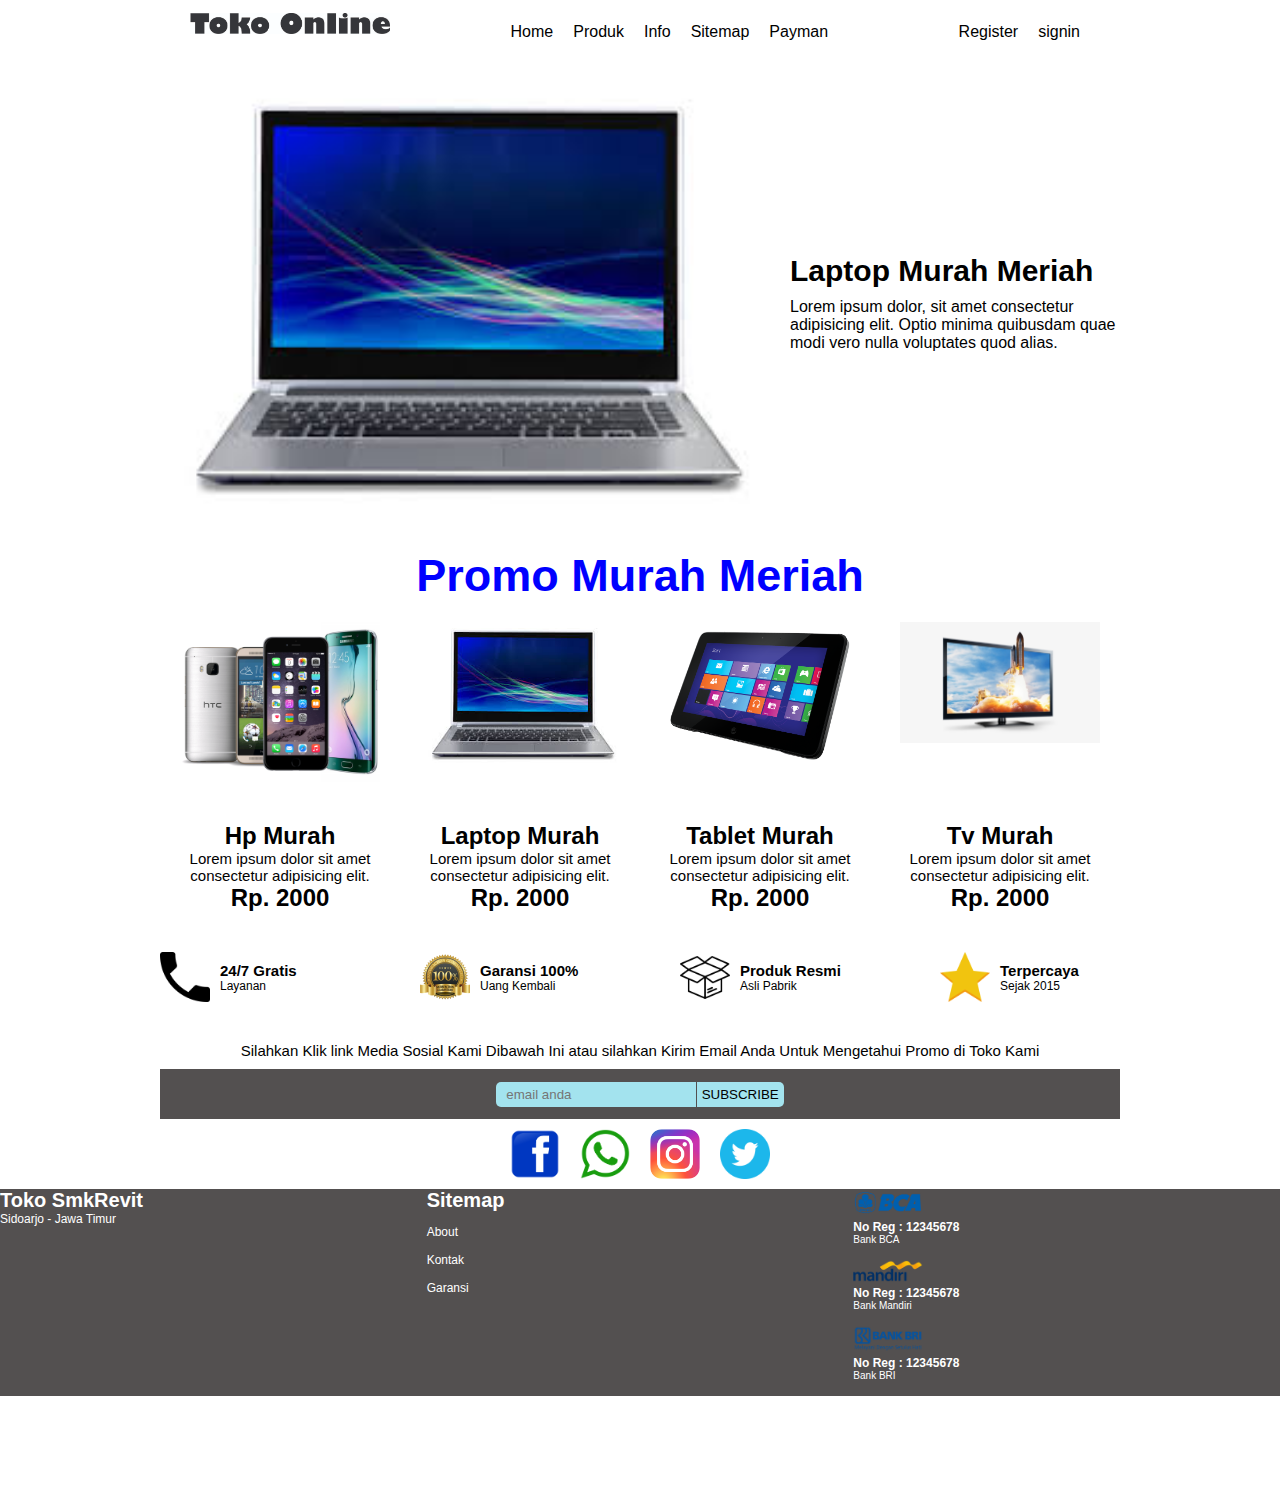
<file: Toko Online/index.html>
<!DOCTYPE html>
<html lang="en">
  <head>
    <meta charset="UTF-8" />
    <meta name="viewport" content="width=device-width, initial-scale=1.0" />
    <title>Toko On line | smkrevit</title>
    <link rel="stylesheet" href="style.css" />
  </head>
  <body>
    <div class="content">
      <div class="header">
        <div class="logo">
          <img src="image/logo.jpg" alt="">
        </div>
        <div class="nav-left">
          <ul>
            <li><a href="#">Home</a></li>
            <li><a href="#">Produk</a></li>
            <li><a href="#">Info</a></li>
            <li><a href="#">Sitemap</a></li>
            <li><a href="#">Payman</a></li>
          </ul>
        </div>
        <div class="nav-right">
          <ul>
            <li><a href="#">Register</a></li>
            <li><a href="#">signin</a></li>
          </ul>
        </div>
      </div>
      <div class="main">
        <div class="main-left">
          <img src="image/laptop 2.jpg" alt="">
        </div>
        <div class="main-right">
          <h2>Laptop Murah Meriah</h2>
          <p>Lorem ipsum dolor, sit amet consectetur adipisicing elit. Optio minima quibusdam quae modi vero nulla voluptates quod alias.</p>
        </div>
      </div>
      <div class="display">
        <div class="display-content">
          <h2> Promo Murah Meriah </h2>
        </div>
      </div>
      
      <div class="produk">
        <div class="produk-content">
          <div class="image">
            <img src="image/hp.png" alt="">
          </div>
        <div class="title">
          <h2>Hp Murah</h2>
        </div>
        <div class="deskripsi">
          <p>
            Lorem ipsum dolor sit amet consectetur adipisicing elit.
          </p>
            <div class="harga">
              <h2>Rp. 2000</h2>
            </div>
          </div>
        </div>

        <div class="produk-content">
          <div class="image">
            <img src="image/laptop 2.jpg" alt="">
          </div>
        <div class="title">
          <h2>Laptop Murah</h2>
        </div>
        <div class="deskripsi">
          <p>
            Lorem ipsum dolor sit amet consectetur adipisicing elit.
          </p>
            <div class="harga">
              <h2>Rp. 2000</h2>
            </div>
          </div>
        </div>

        <div class="produk-content">
          <div class="image">
            <img src="image/tab.png" alt="">
          </div>
        <div class="title">
          <h2>Tablet Murah</h2>
        </div>
        <div class="deskripsi">
          <p>
            Lorem ipsum dolor sit amet consectetur adipisicing elit.
          </p>
            <div class="harga">
              <h2>Rp. 2000</h2>
            </div>
          </div>
        </div>

        <div class="produk-content">
          <div class="image">
            <img src="image/tv.png" alt="">
          </div>
        <div class="title">
          <h2>Tv Murah</h2>
        </div>
        <div class="deskripsi">
          <p>
            Lorem ipsum dolor sit amet consectetur adipisicing elit.
          </p>
            <div class="harga">
              <h2>Rp. 2000</h2>
            </div>
          </div>
        </div>
      </div>

      <div class="info">
        <div class="info-content">
            <div class="icon">
              <img src="image/phone.png" alt="">
            </div>
            <div class="info-isi">
              <h2>24/7 Gratis</h2>
              <p>Layanan</p>
          </div>
        </div>
        <div class="info-content">
            <div class="icon">
              <img src="image/garansi.png" alt="">
            </div>
            <div class="info-isi">
              <h2>Garansi 100%</h2>
              <p>Uang Kembali</p>
          </div>
        </div>
        <div class="info-content">
            <div class="icon">
              <img src="image/box.png" alt="">
            </div>
            <div class="info-isi">
              <h2>Produk Resmi</h2>
              <p>Asli Pabrik</p>
          </div>
        </div>
        <div class="info-content">
            <div class="icon">
              <img src="image/star.png" alt="">
            </div>
            <div class="info-isi">
              <h2>Terpercaya</h2>
              <p>Sejak 2015</p>
          </div>
        </div>
      </div>

      <div class="medsos">
        <div class="medsos-isi">
          <p>Silahkan Klik link Media Sosial Kami Dibawah Ini atau silahkan Kirim Email Anda Untuk Mengetahui Promo di Toko Kami</p>
        </div>
        <div class="medsos-form">
          <form action="">
            <input type="email" placeholder="email anda">
            <button>Subscribe</button>
          </form>
        </div>
        <div class="medsos-icon">
          <img src="image/fb.png" alt="">
          <img src="image/wa.png" alt="">
          <img src="image/ig.png" alt="">
          <img src="image/tweet.png" alt="">
        </div>
      </div>

      <footer>
        <div class="identitas">
          <h2>Toko SmkRevit</h2>
          <p>Sidoarjo  - Jawa Timur</p>
        </div>
        <div class="sitemap">
          <h2>Sitemap</h2>
          <li><a href="">About</a></li>
          <li><a href="">Kontak</a></li>
          <li><a href="">Garansi</a></li>

        </div>
        <div class="payment">
          <div class="logo-bank">
            <img src="image/bca.png" alt="">
          </div>
          <div class="bank">
            <h3>No Reg : 12345678</h3>
            <p>Bank BCA</p>
          </div>
          <div class="logo-bank">
            <img src="image/mandiri.png" alt="">
          </div>
          <div class="bank">
            <h3>No Reg : 12345678</h3>
            <p>Bank Mandiri</p>
          </div>
          <div class="logo-bank">
            <img src="image/bri.png" alt="">
          </div>
          <div class="bank">
            <h3>No Reg : 12345678</h3>
            <p>Bank BRI</p>
          </div>
        </div>
      </footer>
  </body>
</html>
</file>
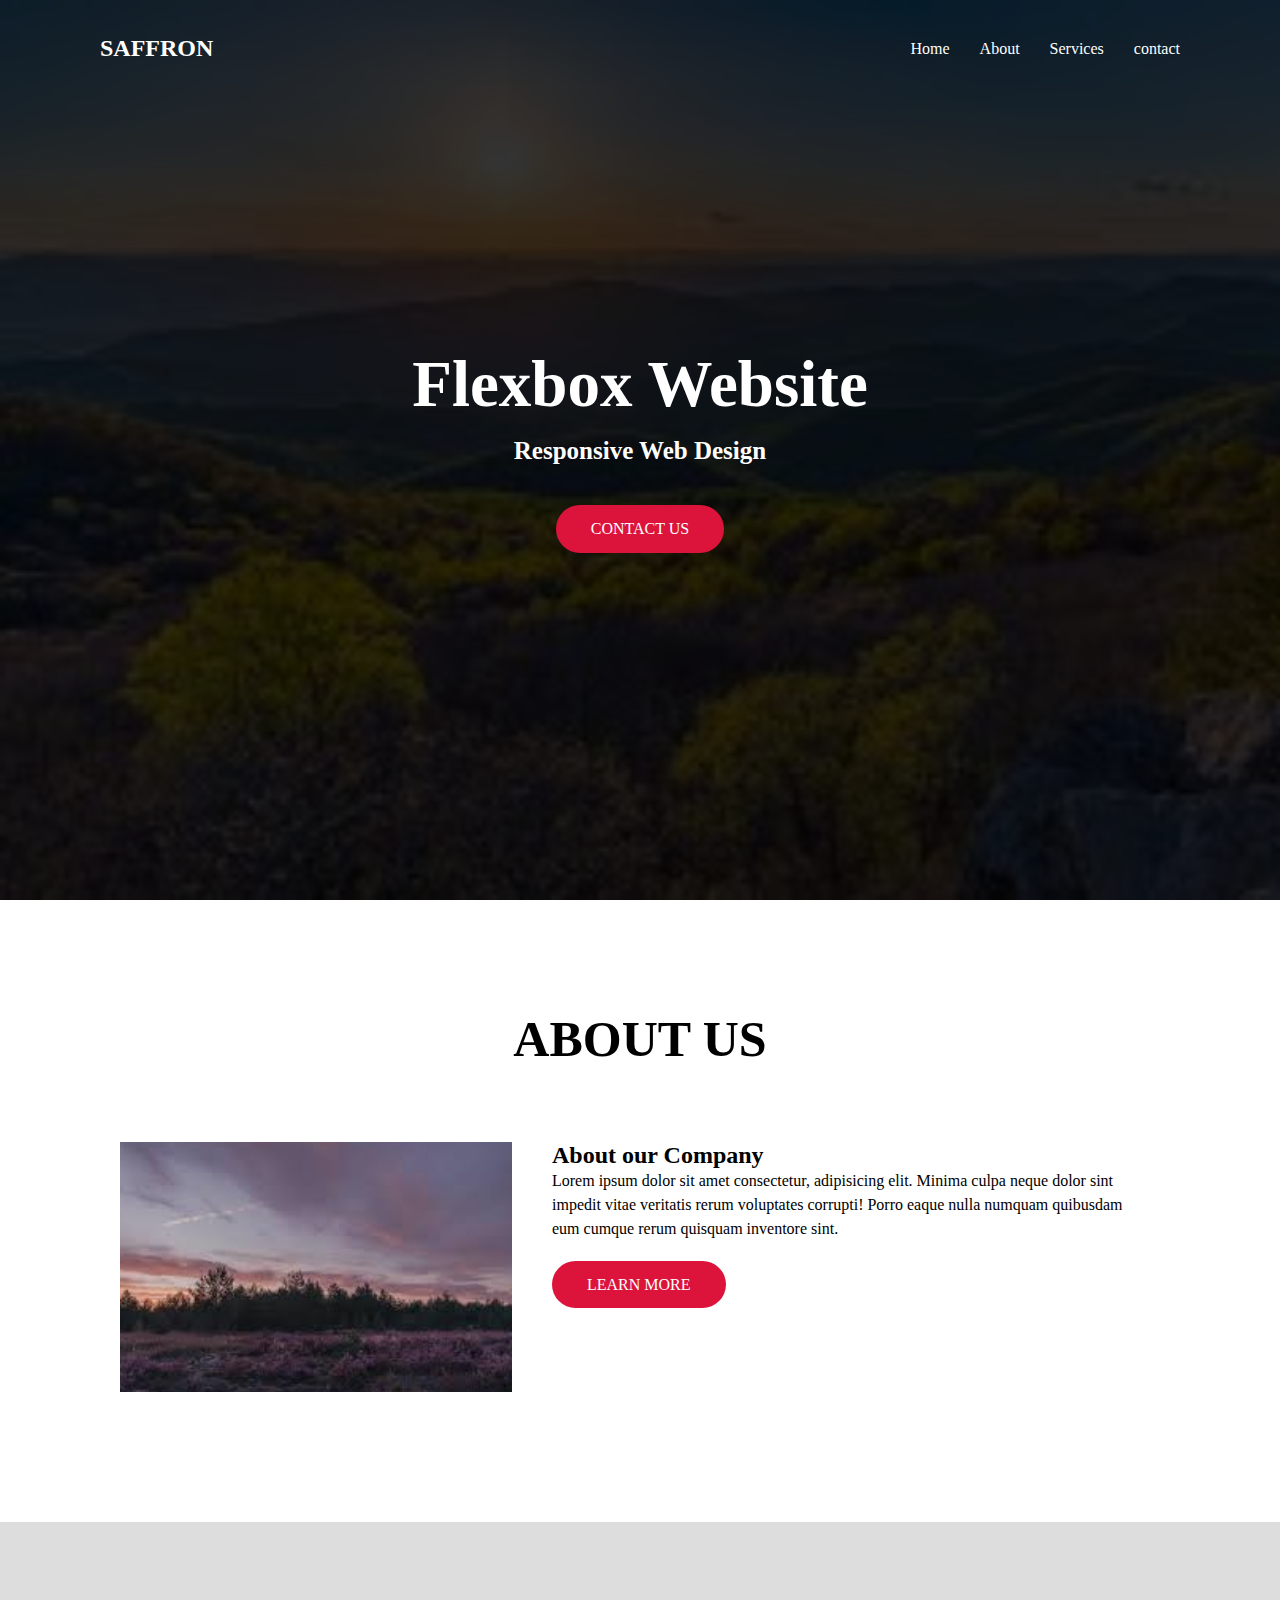
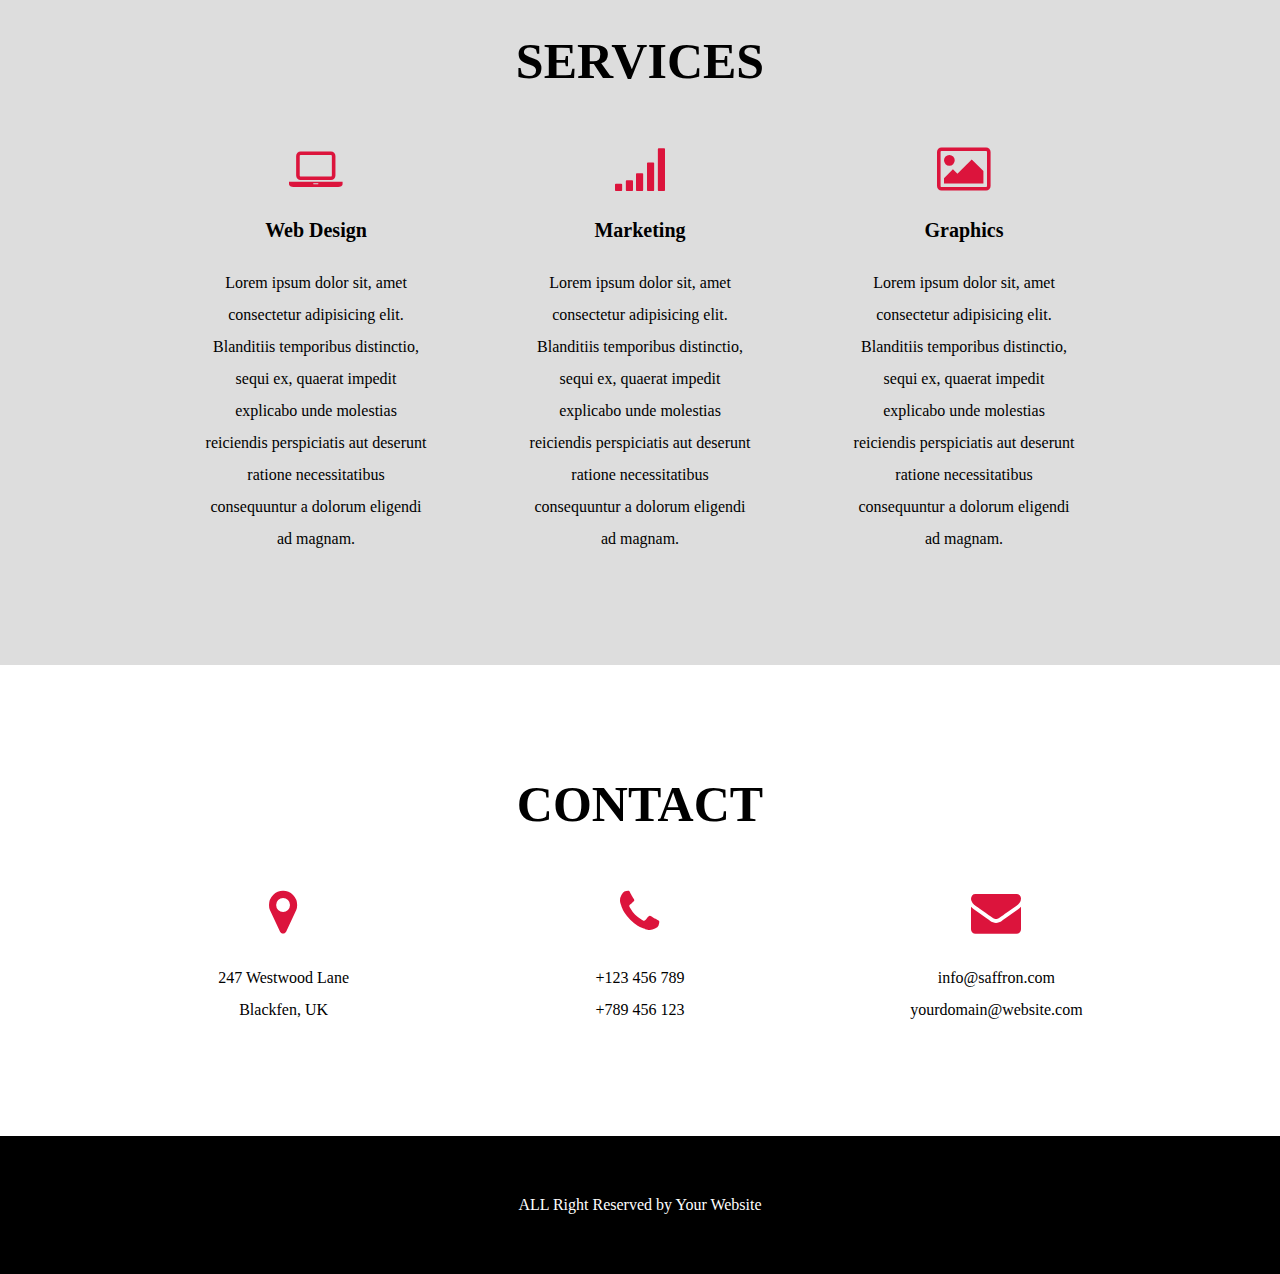
<file: flexbox/indek.html>
<!DOCTYPE html>
<html lang="en"> 
<head>
  <meta charset="UTF-8">
  <meta name="viewport" content="width=device-width, initial-scale=1.0">
  <title>Flexbox | By Yuda</title>
  <link rel="stylesheet" href="http://maxcdn.bootstrapcdn.com/font-awesome/4.6.0/css/font-awesome.min.css">
  <link rel="stylesheet" href="style.css">
</head>
<body>
  <header>
    <h2><a href="#">Saffron</a></h2>
    <nav>
      <li><a href="#">Home</a></li>
      <li><a href="#about">About</a></li>
      <li><a href="#services">Services</a></li>
      <li><a href="#contact">contact</a></li>
    </nav>
  </header>
  <section class="banner-area">
    <div class="banner-img"></div>
    <h1>Flexbox Website</h1>
    <h3>Responsive Web Design</h3>
    <a href="#" Class="banner-btn">Contact us</a>
  </section>
  <section class="about-area" id="about">
    <h3 class="section-title">About Us</h3>
    <ul class="about-content">
      <li class="about-left"></li>
      <li class="about-right">
        <h2>About our Company</h2>
        <p>Lorem ipsum dolor sit amet consectetur, adipisicing elit. Minima culpa neque dolor sint impedit vitae veritatis rerum voluptates corrupti! Porro eaque nulla numquam quibusdam eum cumque rerum quisquam inventore sint.</p>
        <a href="" class="about-btn">Learn more</a>
      </li>
    </ul>
  </section>
  <section class="services-area" id="services">
    <h3 class="section-title">Services</h3>
    <ul class="services-content">
      <li>
        <i class="fa fa-laptop"></i>
        <h4>Web Design</h4>
        <p>Lorem ipsum dolor sit, amet consectetur adipisicing elit. Blanditiis temporibus distinctio, sequi ex, quaerat impedit explicabo unde molestias reiciendis perspiciatis aut deserunt ratione necessitatibus consequuntur a dolorum eligendi ad magnam.</p>
      </li>
      <li>
        <i class="fa fa-signal"></i>
        <h4>Marketing</h4>
        <p>Lorem ipsum dolor sit, amet consectetur adipisicing elit. Blanditiis temporibus distinctio, sequi ex, quaerat impedit explicabo unde molestias reiciendis perspiciatis aut deserunt ratione necessitatibus consequuntur a dolorum eligendi ad magnam.</p>
      </li>
      <li>
        <i class="fa fa-picture-o"></i>
        <h4>Graphics</h4>
        <p>Lorem ipsum dolor sit, amet consectetur adipisicing elit. Blanditiis temporibus distinctio, sequi ex, quaerat impedit explicabo unde molestias reiciendis perspiciatis aut deserunt ratione necessitatibus consequuntur a dolorum eligendi ad magnam.</p>
      </li>
    </ul>
  </section>
  <section class="contact-area" id="contact">
    <h3 class="section-title">Contact</h3>
    <ul class="contact-content">
      <li>
        <i class="fa fa-map-marker"></i>
        <p>247 Westwood Lane <br>Blackfen, UK</p>
      </li>
      <li>
        <i class="fa fa-phone"></i>
        <p>+123 456 789 <br> +789 456 123</p>
      </li>
      <li>
        <i class="fa fa-envelope"></i>
        <p>info@saffron.com <br>yourdomain@website.com</p>
      </li>
    </ul>
  </section>
  <footer>
    <p>ALL Right Reserved by Your Website</p>
  </footer>
</body>
</html>
</file>
<file: Toko Online/style.css>
* {
  margin: 0;
  padding: 0;
  box-sizing: border-box;
  font-family: Arial, Helvetica, sans-serif;
}

.logo img {
  width: 200px;
  display: block;
  margin: auto;
}

.header {
  margin: 0.5%;
}

.nav-left,
.nav-right {
  background-color: rgb(224, 159, 159);
}

.nav-left ul,
.nav-right ul {
  list-style: none;
}

.nav-left a,
.nav-right a {
  text-decoration: none;
  display: block;
  padding: 10px;
  color: #fff;
}

.nav-left a:hover {
  background: rgb(243, 221, 221);
}

.nav-right a:hover {
  background: rgb(243, 221, 221);
}

@media screen and (min-width: 560px) {
  .header {
    width: 900px;
    margin: auto;
    display: flex;
    margin-top: 1%;
    justify-content: space-between;
  }

  .nav-left ul {
    display: flex;
  }

  .nav-right ul {
    display: flex;
  }

  .nav-left,
  .nav-right {
    background: none;
  }

  .nav-left a,
  .nav-right a {
    color: black;
  }
}

/* Main */

.main {
  margin-top: 20px;
}

.main-left img {
  width: 250px;
  display: block;
  margin: auto;
}

.main-right {
  text-align: center;
  margin-top: 20px;
}

@media (min-width: 560px) {
  .main {
    width: 960px;
    margin: auto;
    display: flex;
    margin-top: 30px;
    justify-content: center;
  }

  .main-left img {
    width: 600px;
  }

  .main-right {
    margin: auto;
    text-align: left;
    margin-left: 30px;
  }

  .main-right h2 {
    margin-bottom: 10px;
    font-size: 30px;
    font-family: -apple-system, BlinkMacSystemFont, "Segoe UI", Roboto, Oxygen,
      Ubuntu, Cantarell, "Open Sans", "Helvetica Neue", sans-serif;
  }
}

/* Produk */

.display {
  margin-top: 2%;
  text-align: center;
  color: blue;
}

.image img {
  width: 200px;
  display: block;
  margin: auto;
}

.produk-content {
  text-align: center;
  margin: 20px;
}

.deskripsi p {
  font-size: 15px;
}

@media (min-width: 560px) {
  .produk {
    width: 960px;
    margin: auto;
    display: flex;
  }

  .produk-content {
    height: 300px;
  }

  .image {
    height: 200px;
    width: 200px;
  }

  .image img {
    width: 200px;
    display: block;
    margin: auto;
  }

  .display {
    font-size: 30px;
  }
}

/* Informasi */

.info {
  margin-top: 20px;
  display: flex;
  flex-wrap: wrap;
  justify-content: center;
}

.info-content {
  height: 70px;
  width: 180px;
  display: flex;
  align-items: center;
}

.icon img {
  width: 50px;
  display: block;
  margin-right: 10px;
}

.info-isi h2 {
  font-size: 15px;
}

.info-isi p {
  font-size: 12px;
}

@media (min-width: 560px) {
  .info {
    width: 960px;
    margin: auto;
    justify-content: space-between;
  }
}

/* Medsos */

.medsos-icon img {
  width: 50px;
  margin: 10px;
}

.medsos-icon {
  display: flex;
  justify-content: center;
}

.medsos-isi {
  text-align: center;
  padding: 10px;
  font-size: 15px;
}

.medsos-form {
  height: 50px;
  background: rgb(83, 80, 80);
  display: flex;
  justify-content: center;
  align-items: center;
}

.medsos-form form input {
  width: 200px;
  height: 25px;
  background: rgb(163, 227, 238);
  border: none;
  border-top-left-radius: 5px;
  border-bottom-left-radius: 5px;
  margin-right: -4px;
}

.medsos-form form input[type="email"] {
  padding: 10px;
}

.medsos-form form button {
  height: 25px;
  padding: 5px;
  text-transform: uppercase;
  background: rgb(163, 227, 238);
  border: none;
  border-top-right-radius: 5px;
  border-bottom-right-radius: 5px;
}

@media (min-width: 560px) {
  .medsos {
    width: 960px;
    margin: auto;
    margin-top: 20px;
  }
}

/* Footer */

footer {
  margin-bottom: 100px;
  background: rgb(83, 80, 80);
  color: #fff;
  display: flex;
}

.logo-bank img {
  width: 70px;
}

.identitas {
  flex: 1;
}

.sitemap {
  flex: 1;
}

.sitemap li {
  list-style: none;
  padding-top: 10px;
}

.sitemap li a {
  text-decoration: none;
  color: #fff;
}

.payment {
  flex: 1;
}

.sitemap h2,
.identitas h2 {
  font-size: 20px;
}

.identitas p {
  font-size: 12px;
}

.sitemap a {
  font-size: 12px;
}

.bank p {
  font-size: 10px;
}

.bank h3 {
  font-size: 12px;
}

.bank {
  padding-bottom: 15px;
}

@media (min-width) {
  footer {
    width: 960px;
    margin: auto;
    padding-top: 20px;
  }

  .sitemap h2,
  .identitas h2 {
    font-size: 20px;
  }

  .identitas p {
    font-size: 15px;
  }
  
  .sitemap a {
    font-size: 15px;
}
</file>
<file: flexbox/style.css>
* {
  margin: 0;
  padding: 0;
  box-sizing: border-box;
}

html {
  scroll-behavior: smooth;
}

body {
  font-family: poppins;
}

ul,
nav {
  list-style: none;
}

a {
  text-decoration: none;
  cursor: pointer;
  color: inherit;
}

header {
  position: absolute;
  top: 0;
  left: 0;
  z-index: 10;
  width: 100%;
  display: -webkit-flex;
  display: -moz-flex;
  display: -ms-flex;
  display: -o-flex;
  display: flex;
  justify-content: space-between;
  align-items: center;
  color: #fff;
  padding: 35px 100px 0;
}

header h2 {
  text-transform: uppercase;
}

header nav {
  display: -webkit-flex;
  display: -moz-flex;
  display: -ms-flex;
  display: -o-flex;
  display: flex;
}

header nav li {
  margin: 0 15px;
}

header nav li:first-child {
  margin-left: 0;
}
header nav li:last-child {
  margin-right: 0;
}

@media (max-width: 1000px) {
  header {
    padding: 20px 50px;
  }
}

@media (max-width: 700px) {
  header {
    flex-direction: column;
  }
  header h2 {
    margin-bottom: 15px;
  }
  header nav li {
    margin: 0 7px;
  }
}

/* Banner area*/

section {
  display: -webkit-flex;
  display: -moz-flex;
  display: -ms-flex;
  display: -o-flex;
  display: flex;
  flex-direction: column;
  align-items: center;
  padding: 110px 100px;
}

@media (max-width: 1000px) {
  selection {
    padding: 100px 50px;
  }
}

@media (max-width: 600px) {
  selection {
    padding: 125px 30px;
  }
}

section p {
  max-width: 800px;
  text-align: center;
  margin-bottom: 35px;
  padding: 0 20px;
  line-height: 2;
}

.banner-area {
  position: relative;
  justify-content: center;
  min-height: 100vh;
  color: #fff;
  text-align: center;
}

.banner-area .banner-img {
  background-image: url(image/download1.jpg);
  position: absolute;
  top: 0;
  left: 0;
  width: 100%;
  height: 100%;
  -webkit-background-size: cover;
  background-size: cover;
  z-index: -1;
}

.banner-area .banner-img:after {
  content: "";
  position: absolute;
  top: 0;
  left: 0;
  width: 100%;
  height: 100%;
  background-color: #000;
  opacity: 0.8;
}

.banner-area h1 {
  margin-bottom: 15px;
  font-size: 65px;
  font-family: meriendaS;
}

.banner-area h3 {
  margin-bottom: 40px;
  font-size: 25px;
}

.banner-area a.banner-btn {
  padding: 15px 35px;
  background: crimson;
  border-radius: 50px;
  text-transform: uppercase;
}

@media (max-width: 800px) {
  .banner-area {
    min-height: 600px;
  }
  .banner-area h1 {
    font-size: 32px;
  }
  .banner-area h3 {
    font-size: 20px;
  }
  .banner-area a,
  banner-btn {
    padding: 15px 40px;
  }
}

/* about area */

ul.about-content {
  width: 100%;
  display: -webkit-flex;
  display: -moz-flex;
  display: -ms-flex;
  display: -o-flex;
  display: flex;
  flex-wrap: wrap;
  justify-content: center;
}

.about-content li {
  padding: 20px;
  height: 290px;
  background-clip: content-box;
  -webkit-background-size: cover;
  background-size: cover;
  background-position: center;
}

.about-left {
  flex-basis: 40%;
  background-image: url(image/images2.jpg);
}

.about-right {
  flex-basis: 60%;
}

.about-area p {
  max-width: 800px;
  margin-bottom: 35px;
  line-height: 1.5;
  text-align: left;
  padding-left: 0;
}

.section-title {
  text-transform: uppercase;
  font-size: 50px;
  margin-bottom: 5%;
}

about-right h2 {
  margin-bottom: 3%;
}

.about-btn {
  padding: 15px 35px;
  background: crimson;
  border-radius: 50px;
  text-transform: uppercase;
  color: #fff;
}

@media (max-width: 1000px) {
  .about-left,
  .about-right {
    flex-basis: 100%;
  }
  .about-center li {
    padding: 8px;
  }
}

/* Services */
#services {
  background: #ddd;
}

ul.services-content {
  width: 100%;
  display: -webkit-flex;
  display: -moz-flex;
  display: -ms-flex;
  display: -o-flex;
  display: flex;
  flex-wrap: wrap;
  justify-content: center;
}

.services-content li {
  padding: 0 30px;
  flex-basis: 30%;
  text-align: center;
}

.services-content li i {
  font-size: 50px;
  color: crimson;
  margin-bottom: 25px;
}

.services-content li h4 {
  font-size: 20px;
  margin-bottom: 25px;
}

.services-content li p {
  margin: 0;
}

@media (max-width: 1000px) {
  .services-content li {
    flex-basis: 100%;
    margin-bottom: 65px;
  }
  .services-content li:last-child {
    margin-bottom: 0;
  }
  .services-content li p {
    padding: 0;
  }
}

/* Conten-area */

#contact {
  background: #fff;
}

ul.contact-content {
  width: 100%;
  display: -webkit-flex;
  display: -moz-flex;
  display: -ms-flex;
  display: -o-flex;
  display: flex;
  flex-wrap: wrap;
  justify-content: center;
}

.contact-content li {
  padding: 0 30px;
  flex-basis: 33%;
  text-align: center;
}

.contact-content li i {
  font-size: 50px;
  color: crimson;
  margin-bottom: 25px;
}

.contact-content li p {
  margin: 0;
}

@media (max-width: 1000px) {
  .contact-content li {
    flex-basis: 100%;
    margin-bottom: 65px;
  }
  .contact-content li:last-child {
    margin-bottom: 0;
  }
  .contact-content li p {
    padding: 0;
  }
}

/* footer */

footer {
  display: -webkit-flex;
  display: -moz-flex;
  display: -ms-flex;
  display: -o-flex;
  display: flex;
  flex-direction: column;
  align-items: center;
  text-align: center;
  color: #fff;
  background-color: #000;
  padding: 60px 0;
}
</file>
